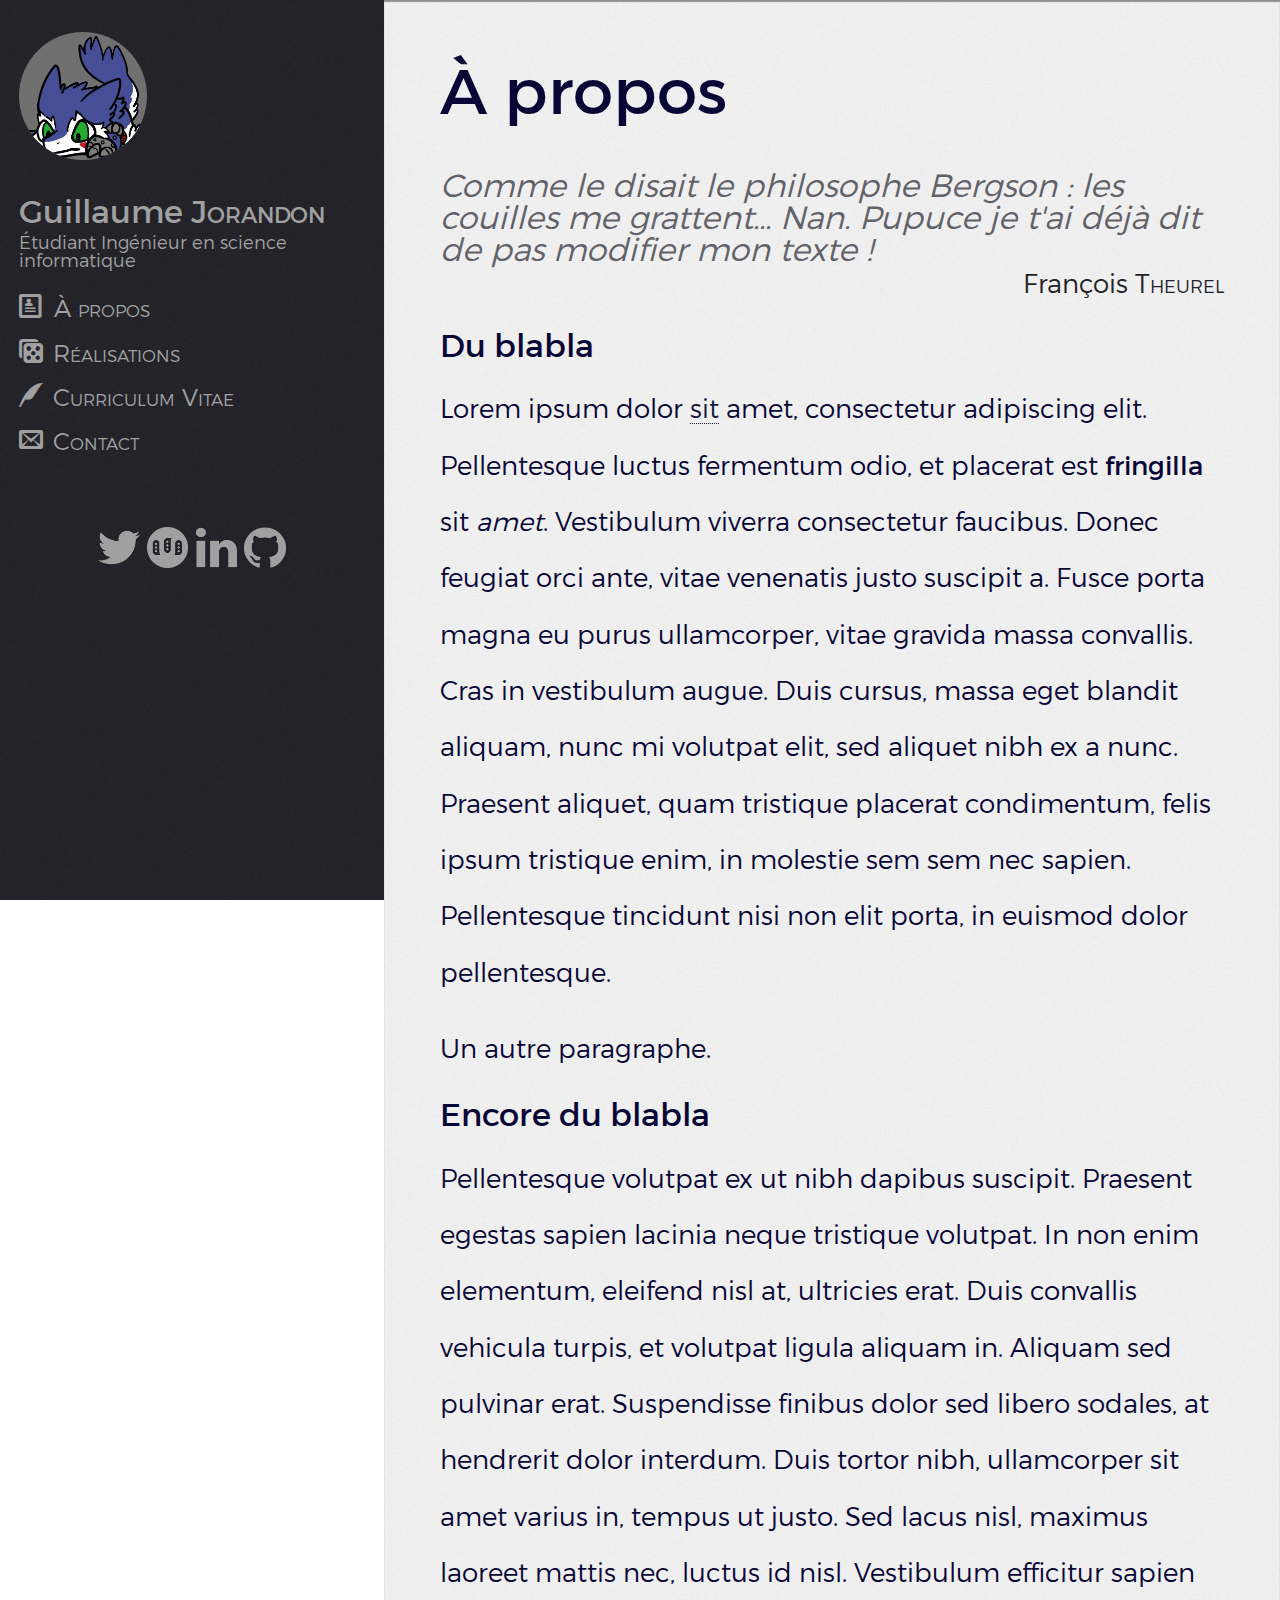
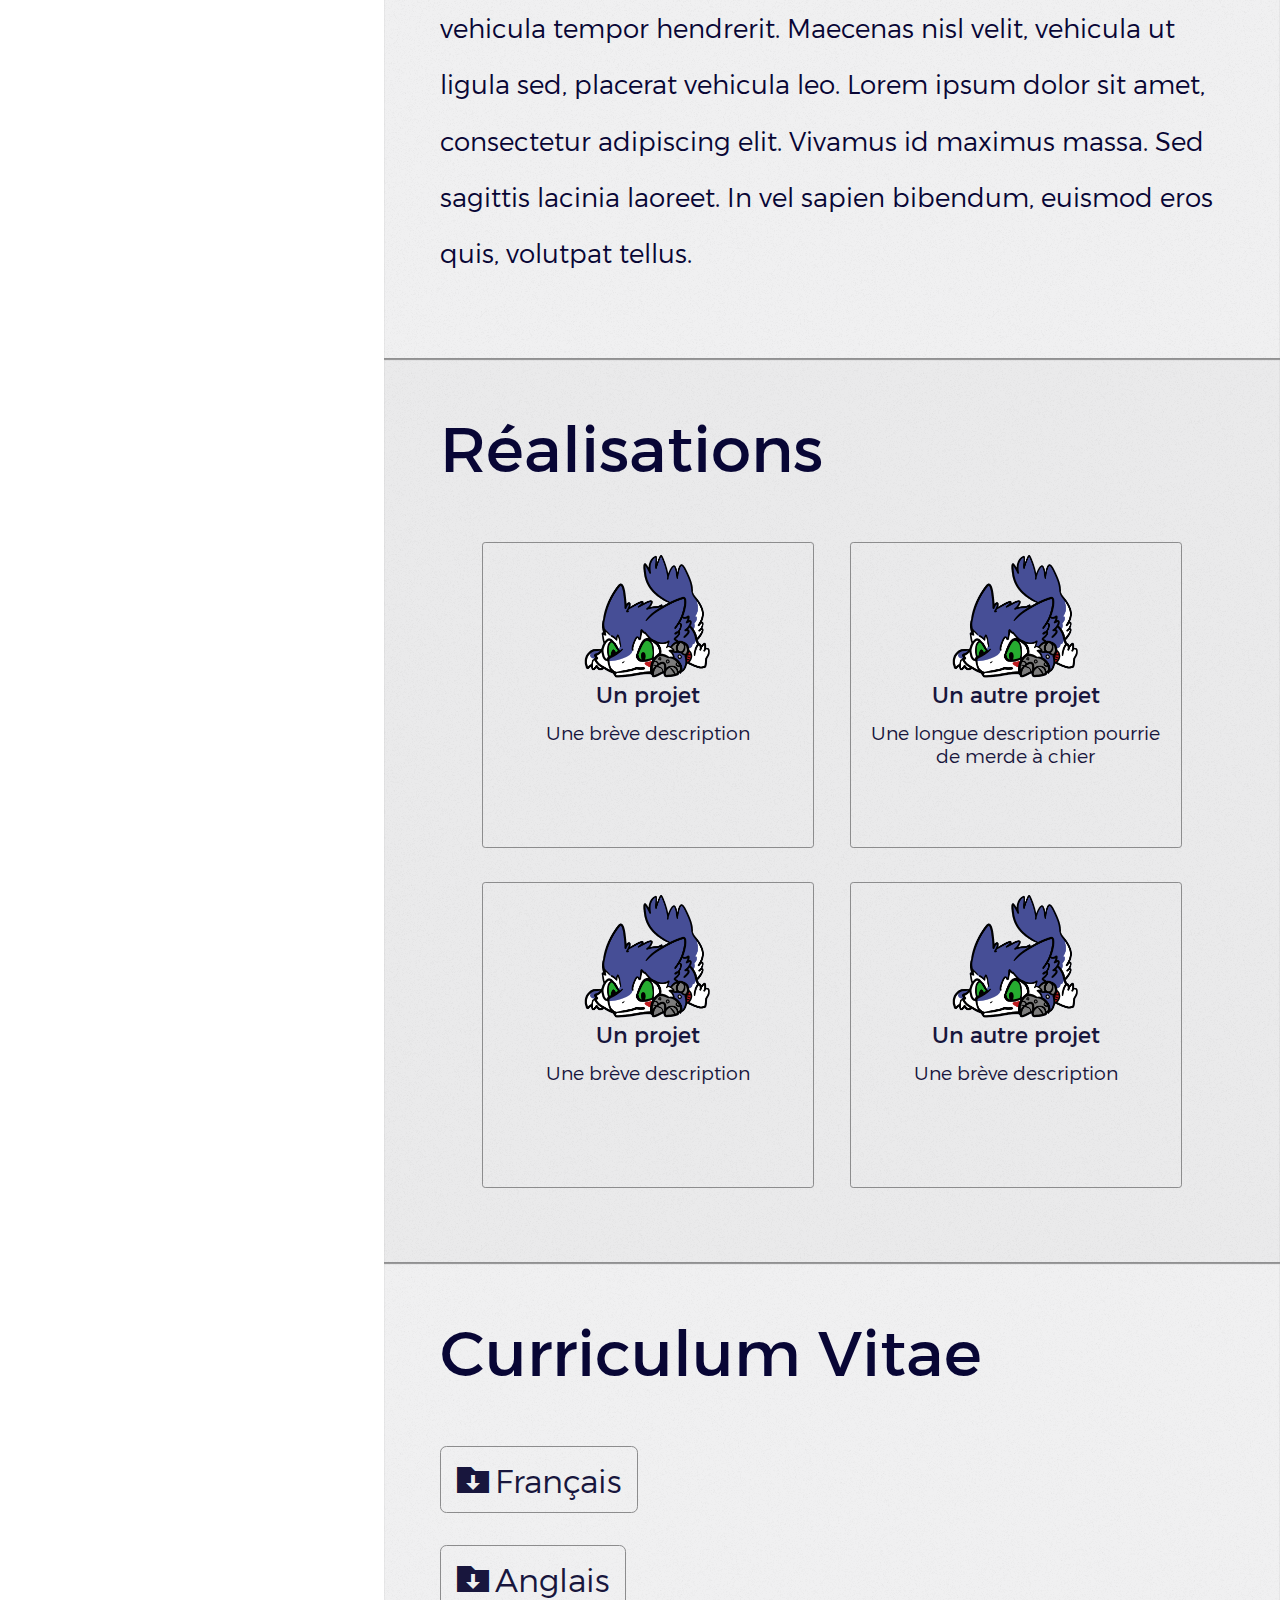
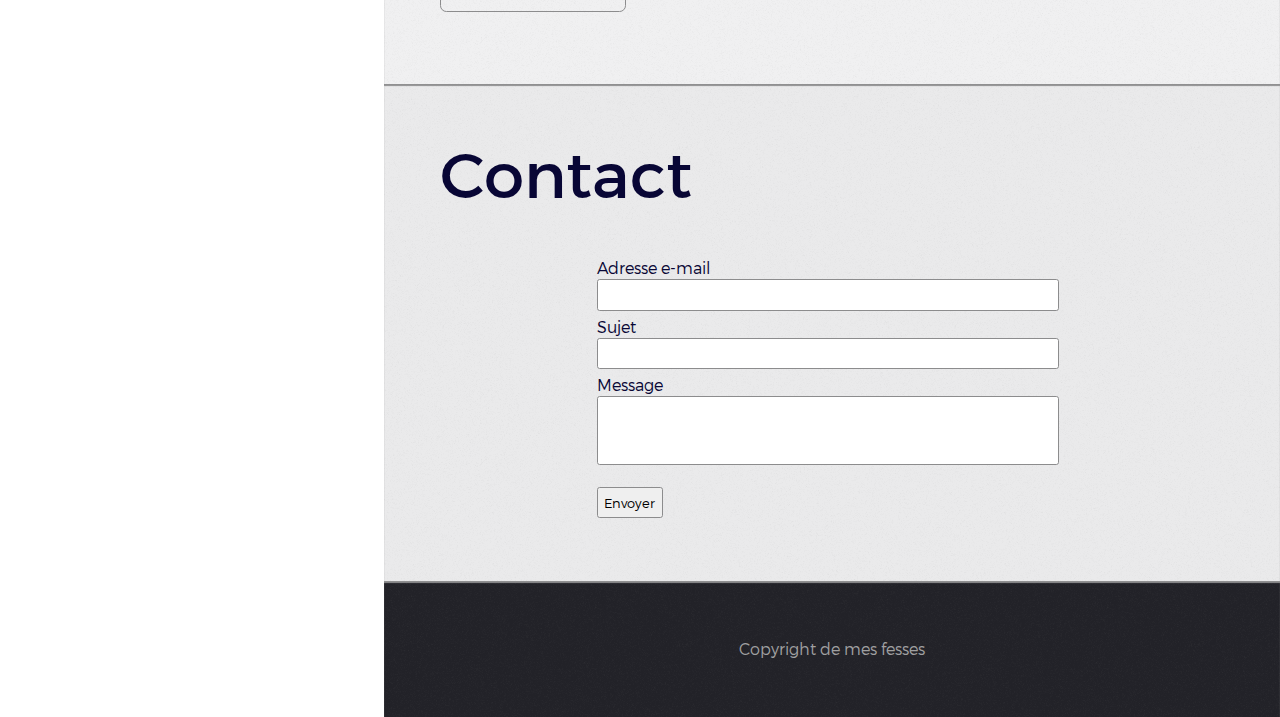
<file: index.html>
<!DOCTYPE html>
<html lang="fr">
<head>
	<title>Guillaume Jorandon</title>
	<link rel="stylesheet" type="text/css" href="assets/css/reset.css" />
	<link rel="stylesheet" type="text/css" href="assets/css/default.css" />
	<meta charset="utf-8" />
	<meta name="viewport" content="width=device-width" />
</head>
<body>
	<header>
		<img id="profile-picture" src="assets/img/profile.png" alt="Photo de profil" />
		<h1>Guillaume <span class="small-caps">Jorandon</span></h1>
		<h2>Étudiant Ingénieur en science informatique</h2>
		<nav>
			<ul>
				<li><a class="about-link" href="#about">À propos</a></li>
				<li><a class="portfolio-link" href="#portfolio">Réalisations</a></li>
				<li><a class="cv-link" href="#cv">Curriculum Vitae</a></li>
				<li><a class="contact-link" href="#contact">Contact</a></li>
			</ul>
		</nav>
		</ul>
		<ul class="contact-links large">
			<li><a href="https://twitter.com/dolfsquare"><img src="assets/img/twitter-icon.png" alt="Twitter" /></a></li>
			<li><a href="https://tooting.intensifi.es/@dolfsquare"><img src="assets/img/mastodon-icon.png" alt="Mastodon" /></a></li>
			<li><a href="https://www.linkedin.com/in/guillaume-jorandon-b088a5116/"><img src="assets/img/linkedin-icon.png" alt="LinkedIn" /></a></li>
			<li><a href="https://github.com/dolfinsbizou"><img src="assets/img/github-icon.png" alt="GitHub" /></a></li>
		</ul>
	</header>
	<div id="content-wrapper">
	<section id="about" class="section-odd">
		<h3>À propos</h3>
		<blockquote>
			Comme le disait le philosophe Bergson : les couilles me grattent... Nan. Pupuce je t'ai déjà dit de pas modifier mon texte !<br /><span class="quote-author">François <span class="small-caps">Theurel</span></span>
		</blockquote>
		<h4>Du blabla</h4>
		<p>Lorem ipsum dolor <a href="http://perdu.com">sit</a> amet, consectetur adipiscing elit. Pellentesque luctus fermentum odio, et placerat est <strong>fringilla</strong> sit <em>amet</em>. Vestibulum viverra consectetur faucibus. Donec feugiat orci ante, vitae venenatis justo suscipit a. Fusce porta magna eu purus ullamcorper, vitae gravida massa convallis. Cras in vestibulum augue. Duis cursus, massa eget blandit aliquam, nunc mi volutpat elit, sed aliquet nibh ex a nunc. Praesent aliquet, quam tristique placerat condimentum, felis ipsum tristique enim, in molestie sem sem nec sapien. Pellentesque tincidunt nisi non elit porta, in euismod dolor pellentesque.</p>
		<p>Un autre paragraphe.</p>
		<h4>Encore du blabla</h4>
		<p>Pellentesque volutpat ex ut nibh dapibus suscipit. Praesent egestas sapien lacinia neque tristique volutpat. In non enim elementum, eleifend nisl at, ultricies erat. Duis convallis vehicula turpis, et volutpat ligula aliquam in. Aliquam sed pulvinar erat. Suspendisse finibus dolor sed libero sodales, at hendrerit dolor interdum. Duis tortor nibh, ullamcorper sit amet varius in, tempus ut justo. Sed lacus nisl, maximus laoreet mattis nec, luctus id nisl. Vestibulum efficitur sapien vehicula tempor hendrerit. Maecenas nisl velit, vehicula ut ligula sed, placerat vehicula leo. Lorem ipsum dolor sit amet, consectetur adipiscing elit. Vivamus id maximus massa. Sed sagittis lacinia laoreet. In vel sapien bibendum, euismod eros quis, volutpat tellus.</p>
	</section>
	<section id="portfolio" class="section-even">
		<h3>Réalisations</h3>
		<ul class="button-list projects-list">
			<li><a href="https://intensifi.es">
				<img class="preview-image" src="assets/img/profile.png" alt="Projet 1" />
				<h5>Un projet</h5>
				<p>Une brève description</p>
			</a></li>
			<li><a href="https://intensifi.es">
				<img class="preview-image" src="assets/img/profile.png" alt="Projet 2" />
				<h5>Un autre projet</h5>
				<p>Une longue description pourrie de merde à chier</p>
			</a></li>
			<li><a href="https://intensifi.es">
				<img class="preview-image" src="assets/img/profile.png" alt="Projet 1" />
				<h5>Un projet</h5>
				<p>Une brève description</p>
			</a></li>
			<li><a href="https://intensifi.es">
				<img class="preview-image" src="assets/img/profile.png" alt="Projet 2" />
				<h5>Un autre projet</h5>
				<p>Une brève description</p>
			</a></li>
		</ul>
	</section>
	<section id="cv" class="section-odd">
		<h3>Curriculum Vitae</h3>
		<ul class="button-list">
			<li><a class="download" href="https://intensifi.es/files/cv.pdf">Français</a></li>
			<li><a class="download" href="https://intensifi.es/files/cv_en.pdf">Anglais</a></li>
		</ul>
	</section>
	<aside id="contact" class="section-even">
		<h3>Contact</h3>
		<form method="post" action="post.php">
			<span class="field-half">
			<label for="email">Adresse e-mail</label>
			<input type="email" name="email" id="email" required />
			</span>
			<span class="field-half">
			<label for="subject">Sujet</label>
			<input type="text" name="subject" id="subject" required />
			</span>
			<span class="field">
			<label for="content">Message</label>
			<textarea name="content" id="content" required></textarea>
			</span>
			<input type="submit" value="Envoyer" />
		</form>
		<ul class="contact-links narrow">
			<li><a href="https://twitter.com/dolfsquare"><img src="assets/img/twitter-icon.png" alt="Twitter" /></a></li>
			<li><a href="https://tooting.intensifi.es/@dolfsquare"><img src="assets/img/mastodon-icon.png" alt="Mastodon" /></a></li>
			<li><a href="https://www.linkedin.com/in/guillaume-jorandon-b088a5116/"><img src="assets/img/linkedin-icon.png" alt="LinkedIn" /></a></li>
			<li><a href="https://github.com/dolfinsbizou"><img src="assets/img/github-icon.png" alt="GitHub" /></a></li>
		</ul>
	</aside>
	<footer>
		<p>Copyright de mes fesses</p>
	</footer>
	</div>
</body>
</html>
</file>
<file: assets/css/default.css>
/* General section */

/* Color palette: #A0A0A1 #707071 #57575A #222228 #18163D #080635 */

html, body
{
	height: 100%;
	font-family: 'Montserrat', serif;
	font-weight: 300;
}

h1, h2, h3, h4, h5, h6
{
	font-family: 'Montserrat', sans-serif;
	font-weight: 400;
}

.small-caps
{
	font-variant: small-caps;
}

.contact-links.narrow
{
	display: block;
	margin-top: 1em;
}

.contact-links li
{
	display: inline;
	margin-left: 0.1em;
	margin-right: 0.1em;
}

.contact-links img
{
	width: 2.6em;
}

.contact-links.narrow a
{
	border-bottom: none !important;
}

.large
{
	display: none;
}

.narrow
{
	display: initial;
}

.download:before
{
	font-family: 'IcoMoon' !important;
	content: "\e933";
	margin-right: 0.2em;
}

.error-info
{
	border: 1px solid #AA0000;
	padding: 1em;
	text-align: center;
	color: #AA0000;
	font-size: 1.2em;
	background: rgba(255, 0, 0, 0.2);
	max-width: 50em;
	margin: auto;
}

.error-info:before
{
	content: '\ea0d';
	font-family: 'IcoMoon' !important;
	margin-right: 0.2em;
}

.warning-info
{
	border: 1px solid #777700;
	padding: 1em;
	text-align: center;
	color: #777700;
	font-size: 1.2em;
	background: rgba(255, 255, 0, 0.2);
	max-width: 50em;
	margin: auto;
}

.warning-info:before
{
	content: '\ea07';
	font-family: 'IcoMoon' !important;
	margin-right: 0.2em;
}

.success-info
{
	border: 1px solid #00AA00;
	padding: 1em;
	text-align: center;
	color: #00AA00;
	font-size: 1.2em;
	background: rgba(0, 255, 0, 0.2);
	max-width: 50em;
	margin: auto;
}

.success-info:before
{
	content: '\ea0c';
	font-family: 'IcoMoon' !important;
	margin-right: 0.2em;
}

.hp
{
	display: none !important;
}

/* Header */

header
{
	height: 100%;
	width: 100%;
	text-align: center;
	background: #222228 url('../img/background-noise.png');
	color: #A0A0A1;
}

header #profile-picture
{
	margin-top: 10em;
	width: 8em;
	background: #707071;
	border-radius: 100%;
}

header h1
{
	font-size: 2em;
	margin-top: 1em;
}

header h2
{
	font-size: 1.1em;
	margin-top: 0.4em;
	margin-bottom: 1em;
	font-weight: 300;
}

header nav li
{
	padding-top: 0.4em;
	padding-bottom: 0.4em;
	font-size: 1.3em;
	font-variant: small-caps;
	width: 100%;
}

header nav li:hover
{
	background: #151521;
}

header nav a:before
{
	font-family: 'IcoMoon' !important;
	margin-right: 0.4em;
}

header nav .about-link:before { content: "\e923"; }
header .portfolio-link:before { content: "\e915"; }
header .cv-link:before { content: "\e907"; }
header .contact-link:before { content: "\e945"; }

header nav a
{
	color: #A0A0A1;
	text-decoration: none;
}

header nav a:hover
{
	color: #808081;
}

/* Content */

#content-wrapper section, #content-wrapper aside, #content-wrapper footer
{
	padding: 1.5em;
	box-shadow: 0px 2px 1px #909091 inset;
	text-align: center;
	color: #080635;
}

#content-wrapper footer
{
	background: #222228 url('../img/background-noise.png');
	color: #A0A0A1;
}

.section-odd
{
	background: #F0F0F1 url('../img/background-noise.png');
}

.section-even
{
	background: #EAEAEB url('../img/background-noise.png');
}

#content-wrapper h3
{
	margin-bottom: 0.5em;
	font-size: 3.2em;
}

#content-wrapper h4
{
	margin-bottom: 0.2em;
	margin-top: 0.3em;
	font-size: 1.6em;
}

#content-wrapper h5
{
	margin-bottom: 0.2em;
	margin-top: 0.1em;
	font-size: 1.4em;
}

#content-wrapper p
{
	font-size: 1.2em;
	margin-top: 0.6em;
	margin-bottom: 0.6em;
	line-height: 1.8em;
}

#content-wrapper a
{
	color: #18163D;
	text-decoration: none;
	border-bottom: 1px dotted #18163D; /* Prettier than the ugly text-decoration-style: dotted */
}

#content-wrapper footer a
{
	color: #808081;
	text-decoration: none;
	border-bottom: 1px dotted #808081;
}

#content-wrapper strong
{
	font-weight: 400;
}

#content-wrapper blockquote
{
	font-style: italic;
	margin-bottom: 0.75em;
	font-size: 1.5em;
	color: #626268;
	quotes: "\201C""\201D""\2018""\2019";
}

#content-wrapper blockquote .quote-content:before
{
	content: open-quote;
	font-size: 2.25em;
}

#content-wrapper blockquote .quote-content:after
{
	content: close-quote;
	font-size: 2.25em;
	float: right;
}

#content-wrapper blockquote .quote-author
{
	font-style: normal;
	color: #222228;
	font-size: 0.6em;
}

#content-wrapper footer p
{
	font-size: 1em;
	margin: 0;
	line-height: 1.5em;
	font-weight: 300;
}

#content-wrapper .button-list
{
	list-style-type: none;
}

#content-wrapper .button-list a
{
	margin-top: 0.5em;
	margin-bottom: 0.5em;
}

#content-wrapper .button-list a
{
	font-size: 2em;
	display: inline-block;
	border: 1px solid #8C8C8D;
	padding: 0.5em;
	border-radius: 0.2em;
	text-decoration: none;
}

#content-wrapper .button-list a:hover
{
	background: #B0B0B1;
}

#content-wrapper .projects-list
{
	text-align: center;
}

#content-wrapper .projects-list .preview-image
{
	max-width: 100%;
	height: auto;
	max-height: 8em;
}

#content-wrapper .projects-list p
{
	font-weight: 300;
	font-size: 1.2em;
	line-height: 1.2em;
}

#content-wrapper .projects-list a
{
	font-size: 1em;
	width: 50%;
	margin-top: 1em;
	margin-bottom: 1em;
}

#content-wrapper .field, #content-wrapper .field-half
{
	display: block;
	margin: auto;
	width: 100%;
}

#content-wrapper label, #content-wrapper input, #content-wrapper textarea
{
	display: inline-block;
}

#content-wrapper label
{
	width: 100%;
	margin-bottom: 0.2em;
	margin-top: 0.5em;
}

#content-wrapper input, #content-wrapper textarea
{
	width: 95%;
	border: 1px solid #8C8C8D;
	border-radius: 0.2em;
	padding: 0.5em;
	font-weight: 300;
	font-family: "Montserrat", sans-serif;
}

#content-wrapper textarea
{
	resize: none;
	height: 4em;
}

#content-wrapper input[type="submit"]
{
	margin-top: 1.5em;
	margin-bottom: 0.5em;
	width: auto;
}

#content-wrapper input[type="submit"]:hover
{
	background: #B0B0B1;
}

/* Responsive */

@media all and (orientation: landscape) and (max-width: 1024px)
{
	header #profile-picture
	{
		margin-top: 5em;
	}

	header nav li
	{
		display: inline;
		padding-left: 0.4em;
		padding-right: 0.4em;
		margin: 0;
	}

	header nav a:before
	{
		display: none;
	}

	header nav
	{
		position: absolute;
		bottom: 1em;
		width: 100%;
	}
}

@media all and (min-width: 850px)
{
	#content-wrapper .projects-list a
	{
		width: 40%;
		height: 18em;
		overflow: auto;
		min-width: 18em;
		max-width: 25em;
		margin-left: 1em;
		margin-right: 1em;
	}

	#content-wrapper .projects-list li
	{
		display: inline;
	}
}

@media all and (min-width: 1024px)
{
	.contact-links.large
	{
		width: 100%;
		display: block;
		margin-top: 4em;
		text-align: center;
		margin-bottom: 2em;
	}

	.contact-links.narrow
	{
		display: none;
	}

	.contact-links.large a
	{
		color: #A0A0A1;
		text-decoration: none;
	}

	.contact-links.large a:hover
	{
		color: #909091;
	}

	.large
	{
		display: initial;
	}

	.narrow
	{
		display: none;
	}

	header
	{
		position: fixed;
		width: 30%;
		text-align: left;
		overflow-x: hidden;
		overflow-y: auto;
	}

	header h1, header h2, header #profile-picture, header nav a, header blockquote
	{
		margin-left: 5%;
	}

	header nav li
	{
		font-size: 1.5em;
	}

	header #profile-picture
	{
		margin-top: 2em;
	}

	#content-wrapper
	{
		margin-left: 30%;
	}
	
	#content-wrapper section, #content-wrapper aside, #content-wrapper footer
	{
		padding: 3.5em;
		text-align: left;
	}
	
	#content-wrapper strong
	{
		/* font-weight: 300; */
	}

	#content-wrapper footer
	{
		text-align: center;
	}
	
	#content-wrapper h3
	{
		margin-bottom: 0.75em;
		font-size: 4em;
	}

	#content-wrapper h4
	{
		margin-bottom: 0.3em;
		margin-top: 0.4em;
		font-size: 2em;
	}

	#content-wrapper p
	{
		/* font-weight: 100; */
		font-size: 1.6em;
		margin-top: 0.8em;
		margin-bottom: 0.8em;
		line-height: 2.2em;
	}

	#content-wrapper blockquote
	{
		margin-bottom: 1em;
		font-size: 2em;
	}

	#content-wrapper blockquote:before
	{
		font-size: 3em;
	}

	#content-wrapper blockquote .quote-author
	{
		font-size: 0.8em;
		display: inline-block;
		width: 100%;
		text-align: right;
	}

	#content-wrapper form
	{
		width: 60%;
		margin: auto;
	}
}

@media all and (min-width: 1300px)
{
	header
	{
		width: 390px;
	}

	#content-wrapper
	{
		margin-left: 390px;
	}
}

/* Montserrat */
@font-face {
  font-family: 'Montserrat';
  font-style: normal;
  font-weight: 100;
  src: local('Montserrat Thin'), local('Montserrat-Thin'), url('../fonts/montserrat/Montserrat-Thin.ttf') format('truetype');
}
@font-face {
  font-family: 'Montserrat';
  font-style: normal;
  font-weight: 300;
  src: local('Montserrat Light'), local('Montserrat-Light'), url('../fonts/montserrat/Montserrat-Light.ttf') format('truetype');
}
@font-face {
  font-family: 'Montserrat';
  font-style: normal;
  font-weight: 400;
  src: local('Montserrat Regular'), local('Montserrat-Regular'), url('../fonts/montserrat/Montserrat-Regular.ttf') format('truetype');
}
@font-face {
  font-family: 'Montserrat';
  font-style: normal;
  font-weight: 700;
  src: local('Montserrat Bold'), local('Montserrat-Bold'), url('../fonts/montserrat/Montserrat-Bold.ttf') format('truetype');
}
@font-face {
  font-family: 'Montserrat';
  font-style: normal;
  font-weight: 900;
  src: local('Montserrat Black'), local('Montserrat-Black'), url('../fonts/montserrat/Montserrat-Black.ttf') format('truetype');
}

/* IcoMoon */
@font-face
{
	font-family: 'IcoMoon';
	src: url('../fonts/icomoon/IcoMoon.ttf') format('truetype');
	font-weight: normal;
	font-style: normal;
} /* https://icomoon.io/#preview-free */
</file>
